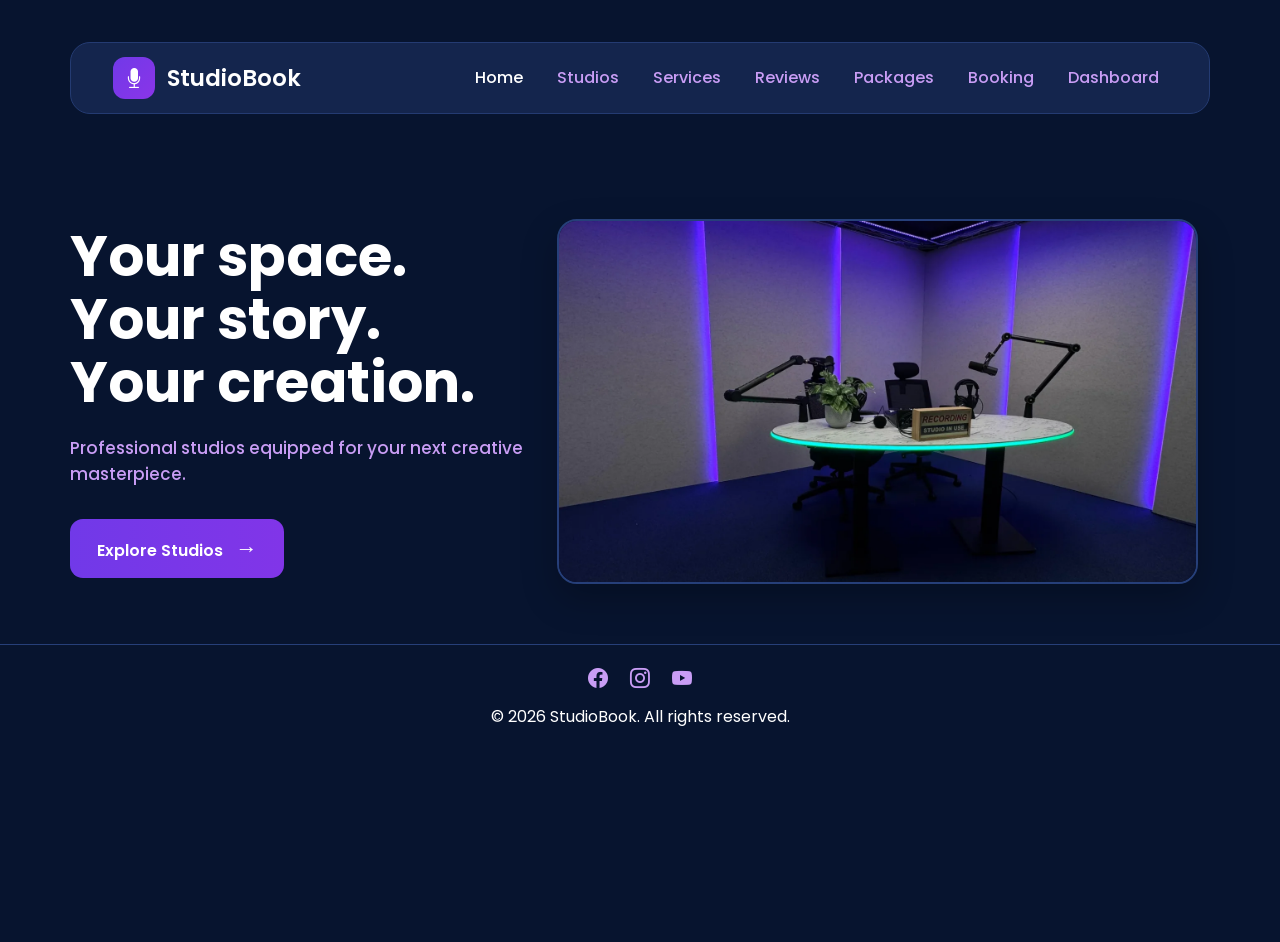
<file: index.html>
<!DOCTYPE html>
<html lang="en">

<head>
    <meta charset="UTF-8">
    <meta name="viewport" content="width=device-width, initial-scale=1.0">

    <title>StudioBook | Home</title>

    <!-- Bootstrap -->
    <link href="https://cdn.jsdelivr.net/npm/bootstrap@5.3.3/dist/css/bootstrap.min.css"
        rel="stylesheet">
        <link rel="stylesheet" href="https://cdn.jsdelivr.net/npm/bootstrap-icons@1.11.3/font/bootstrap-icons.min.css">
        <link rel="preconnect" href="https://fonts.googleapis.com">
<link rel="preconnect" href="https://fonts.gstatic.com" crossorigin>
<link href="https://fonts.googleapis.com/css2?family=Poppins:wght@400;500;600;700;800&display=swap" rel="stylesheet">

    <!-- CSS -->
    <link rel="stylesheet" href="style.css">
</head>

<body>

    <!-- NAVBAR -->
    <nav class="navbar navbar-expand-lg studio-navbar">

        <div class="container-fluid">

            <!-- Logo -->
            <a class="navbar-brand d-flex align-items-center" href="#">

                <div class="logo-box">
                    <i class="bi bi-mic-fill text-white"></i>
                </div>

                <span class="brand-name">StudioBook</span>

            </a>

<!-- Hamburger Button -->
        <button class="navbar-toggler"
                type="button"
                data-bs-toggle="collapse"
                data-bs-target="#studioNavbar">

            <span class="navbar-toggler-icon"></span>

        </button>


        <!-- Navigation Links -->
        <div class="collapse navbar-collapse" id="studioNavbar">
            
            <div class="navbar-nav ms-auto">

                <a class="nav-link active" href="index.html">Home</a>

                <a class="nav-link" href="studios.html">Studios</a>

                <a class="nav-link" href="services.html">Services</a>

                <a class="nav-link" href="reviews.html">Reviews</a>

                <a class="nav-link" href="packages.html">Packages</a>

                <a class="nav-link" href="booking.html">Booking</a>

                <a class="nav-link" href="owner.html">Dashboard</a>

            </div>

        </div>

    </nav>


    <!-- HERO SECTION -->
    <section class="hero">

        <div class="container-fluid">

            <div class="row align-items-center">

                <!-- LEFT SIDE -->
                <div class="col-lg-5 hero-text">

                    <h1>
                        Your space.<br>
                        Your story.<br>
                        Your creation.
                    </h1>

                    <p>
                        Professional studios equipped for your next
                        creative masterpiece.
                    </p>

                    <a href="studios.html" class="btn explore-btn">
                        Explore Studios
                        <span>→</span>
                    </a>

                </div>


                <!-- RIGHT SIDE -->
                <div class="col-lg-7">

                    <img src="podcast.jpg"
                        class="studio-image"
                        alt="Recording Studio">

                </div>

            </div>

        </div>

    </section>

    <footer class="footer">

        <div class="social-icons">
            <a href="#"><i class="bi bi-facebook"></i></a>
            <a href="#"><i class="bi bi-instagram"></i></a>
            <a href="#"><i class="bi bi-youtube"></i></a>
        </div>

        <div class="footer-bottom">
            © 2026 StudioBook. All rights reserved.
        </div>

    </footer>

<script src="https://cdn.jsdelivr.net/npm/bootstrap@5.3.3/dist/js/bootstrap.bundle.min.js"></script>
</body>
</html>
</file>
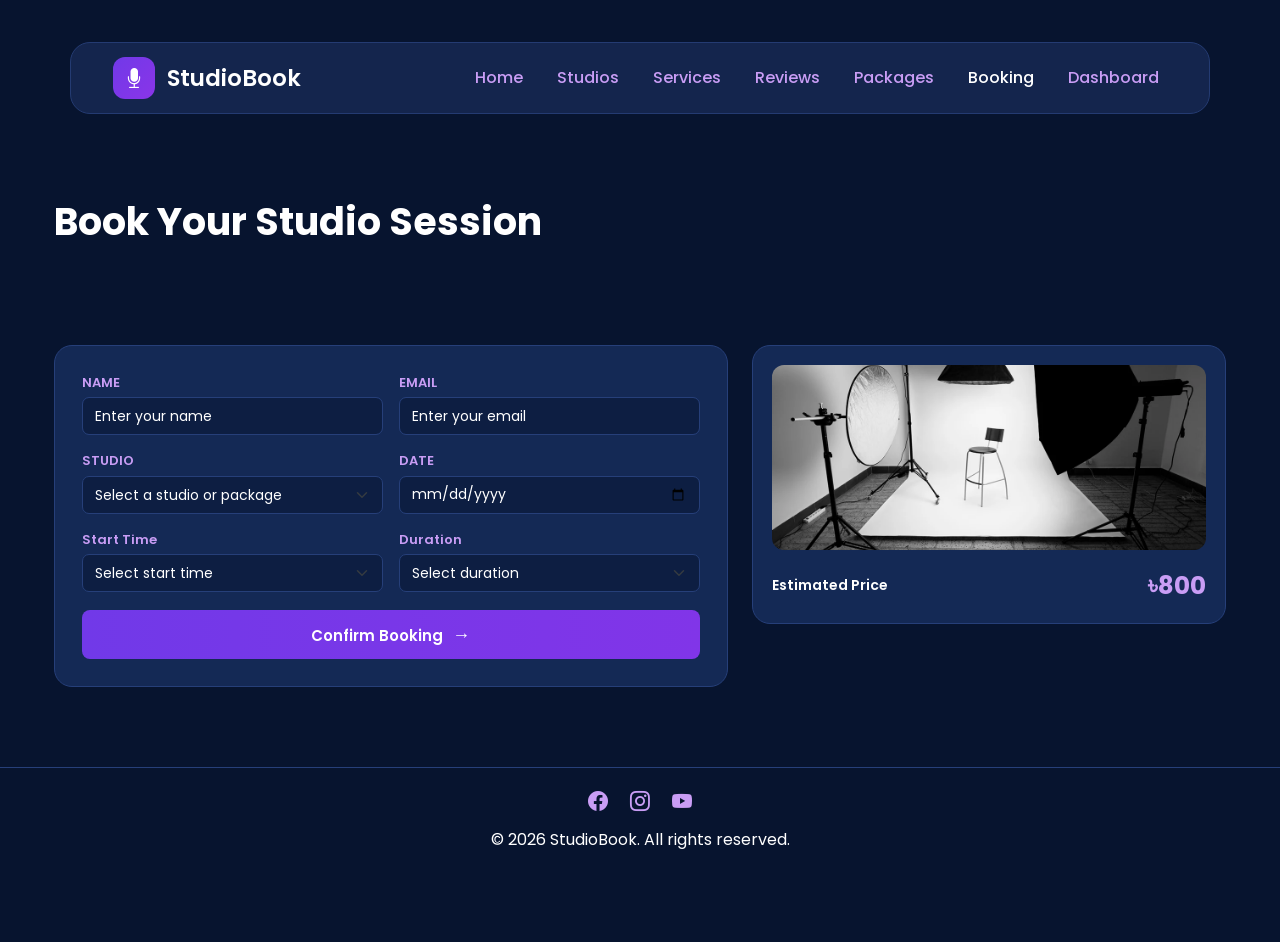
<file: booking.html>
<!DOCTYPE html>
<html lang="en">
<head>
    <meta charset="UTF-8">
    <meta name="viewport" content="width=device-width, initial-scale=1.0">

    <title>Booking - StudioBook</title>

    <!-- Bootstrap -->
    <link href="https://cdn.jsdelivr.net/npm/bootstrap@5.3.3/dist/css/bootstrap.min.css"
        rel="stylesheet">
        <link rel="stylesheet" href="https://cdn.jsdelivr.net/npm/bootstrap-icons@1.11.3/font/bootstrap-icons.min.css">
        <link rel="preconnect" href="https://fonts.googleapis.com">
<link rel="preconnect" href="https://fonts.gstatic.com" crossorigin>
<link href="https://fonts.googleapis.com/css2?family=Poppins:wght@400;500;600;700;800&display=swap" rel="stylesheet">

    <link rel="stylesheet" href="style.css">
</head>

<body>

<!-- =========================
     NAVBAR
     ========================= -->

<nav class="navbar navbar-expand-lg studio-navbar">

    <div class="container-fluid">

        <a class="navbar-brand d-flex align-items-center" href="index.html">

            <div class="logo-box">
                <i class="bi bi-mic-fill text-white"></i>
            </div>

            <span class="brand-name">StudioBook</span>

        </a>


        <button class="navbar-toggler"
                type="button"
                data-bs-toggle="collapse"
                data-bs-target="#studioNavbar">

            <span class="navbar-toggler-icon"></span>

        </button>


        <div class="collapse navbar-collapse" id="studioNavbar">

             <div class="navbar-nav ms-auto">

                <a class="nav-link" href="index.html">Home</a>

                <a class="nav-link" href="studios.html">Studios</a>

                <a class="nav-link" href="services.html">Services</a>

                <a class="nav-link" href="reviews.html">Reviews</a>

                <a class="nav-link" href="packages.html">Packages</a>

                <a class="nav-link active" href="booking.html">Booking</a>

                <a class="nav-link" href="owner.html">Dashboard</a>

            </div>

        </div>

    </div>

</nav>


<!-- =========================
     BOOKING SECTION
     ========================= -->

<section class="booking-section">

    <h1 class="booking-title">Book Your Studio Session</h1>


    <div class="row booking-row g-4">


        <!-- LEFT: BOOKING FORM -->

        <div class="col-lg-7">

            <div class="booking-card">

                <div class="row g-3">

                    <!-- NAME -->

                    <div class="col-md-6">

                        <label for="name">NAME</label>

                        <input type="text"
                               id="name"
                               class="form-control"
                               placeholder="Enter your name">

                    </div>


                    <!-- EMAIL -->

                    <div class="col-md-6">

                        <label for="email">EMAIL</label>

                        <input type="email"
                               id="email"
                               class="form-control"
                               placeholder="Enter your email">

                    </div>


                    <!-- STUDIO -->

                    <div class="col-md-6">

                        <label for="studio">STUDIO</label>

                        <select id="studio" class="form-select">

    <option value="">Select a studio or package</option>

    <optgroup label="Studios">

        <option value="500"
                data-studio="podcast"
                data-image="podcast.jpg">
            Podcast Studio
        </option>

        <option value="800"
                data-studio="video"
                data-image="video.jpg">
            Video Studio
        </option>

        <option value="600"
                data-studio="photography"
                data-image="photography.jpg">
            Photography Studio
        </option>

        <option value="700"
                data-studio="audio"
                data-image="audio.jpg">
            Audio Studio
        </option>

    </optgroup>


    <optgroup label="Packages">

        <option value="2000"
                data-package="content"
                data-duration="3">
            Content Package
        </option>

        <option value="2500"
                data-package="creator"
                data-duration="4">
            Creator Package
        </option>

        <option value="4000"
                data-package="full-production"
                data-duration="6">
            Full Production Package
        </option>

    </optgroup>

</select>

                    </div>


                    <!-- DATE -->

                    <div class="col-md-6">

                        <label for="date">DATE</label>

                        <input type="date"
                               id="date"
                               class="form-control">

                    </div>
<div class="col-md-6">
    <label class="form-label">Start Time</label>

    <select id="startTime" class="form-select">
        <option value="">Select start time</option>
        <option value="10:00 AM">10:00 AM</option>
        <option value="11:00 AM">11:00 AM</option>
        <option value="12:00 PM">12:00 PM</option>
        <option value="1:00 PM">1:00 PM</option>
        <option value="2:00 PM">2:00 PM</option>
        <option value="3:00 PM">3:00 PM</option>
        <option value="4:00 PM">4:00 PM</option>
        <option value="5:00 PM">5:00 PM</option>
        <option value="6:00 PM">6:00 PM</option>
        <option value="7:00 PM">7:00 PM</option>
        <option value="8:00 PM">8:00 PM</option>
        <option value="9:00 PM">9:00 PM</option>
    </select>
</div>

<div class="col-md-6">
    <label class="form-label">Duration</label>

    <select id="duration" class="form-select">
        <option value="">Select duration</option>
        <option value="1">1 Hour</option>
        <option value="2">2 Hours</option>
        <option value="3">3 Hours</option>
        <option value="4">4 Hours</option>
        <option value="5">5 Hours</option>
        <option value="6">6 Hours</option>
    </select>
</div>


<input type="hidden" id="timeSlot">
                    

                    <!-- CONFIRM BUTTON -->

                    <div class="col-12">

                        <button type="button"
                                class="confirm-btn"
                                id="confirmBooking">

                            Confirm Booking
                            <span>→</span>

                        </button>

                    </div>

                </div>

            </div>

        </div>


        <!-- RIGHT: STUDIO PREVIEW -->

        <div class="col-lg-5">

            <div class="booking-preview">

                <img src="video.jpg"
                     alt="Studio"
                     class="booking-image"
                     id="bookingImage">


                <div class="price-row">

                    <span>Estimated Price</span>

                    <strong id="estimatedPrice">৳800</strong>

                </div>

            </div>

        </div>

    </div>

</section>


<!-- =========================
     CONFIRMATION POPUP
     ========================= -->

<div class="confirmation-overlay" id="confirmationPopup">

    <div class="confirmation-box">

        <div class="success-icon">
            <i class="bi bi-check-lg"></i>
        </div>

        <h2>Booking Confirmed!</h2>

        <p>Your studio has been booked successfully.</p>


        <div class="confirmation-details">

            <div>
                <span>Studio</span>
                <strong id="confirmStudio">Video Studio</strong>
            </div>

            <div>
                <span>Name</span>
                <strong id="confirmName">Annesha</strong>
            </div>

            <div>
                <span>Date</span>
                <strong id="confirmDate">28 August 2026</strong>
            </div>

            <div>
                <span>Duration</span>
                <strong id="confirmDuration">2 Hours</strong>
            </div>

            <div class="total-row">
                <span>Total</span>
                <strong id="confirmTotal">৳1600</strong>
            </div>

        </div>


        <button class="done-btn" id="doneBtn">
            Done
        </button>

    </div>

</div>
<footer class="footer">

        <div class="social-icons">
            <a href="#"><i class="bi bi-facebook"></i></a>
            <a href="#"><i class="bi bi-instagram"></i></a>
            <a href="#"><i class="bi bi-youtube"></i></a>
        </div>

        <div class="footer-bottom">
            © 2026 StudioBook. All rights reserved.
        </div>

    </footer>

<!-- Bootstrap JS -->

<script src="https://cdn.jsdelivr.net/npm/bootstrap@5.3.3/dist/js/bootstrap.bundle.min.js"></script>

<!-- Your JS -->

<script src="script.js"></script>

</body>
</html>
</file>
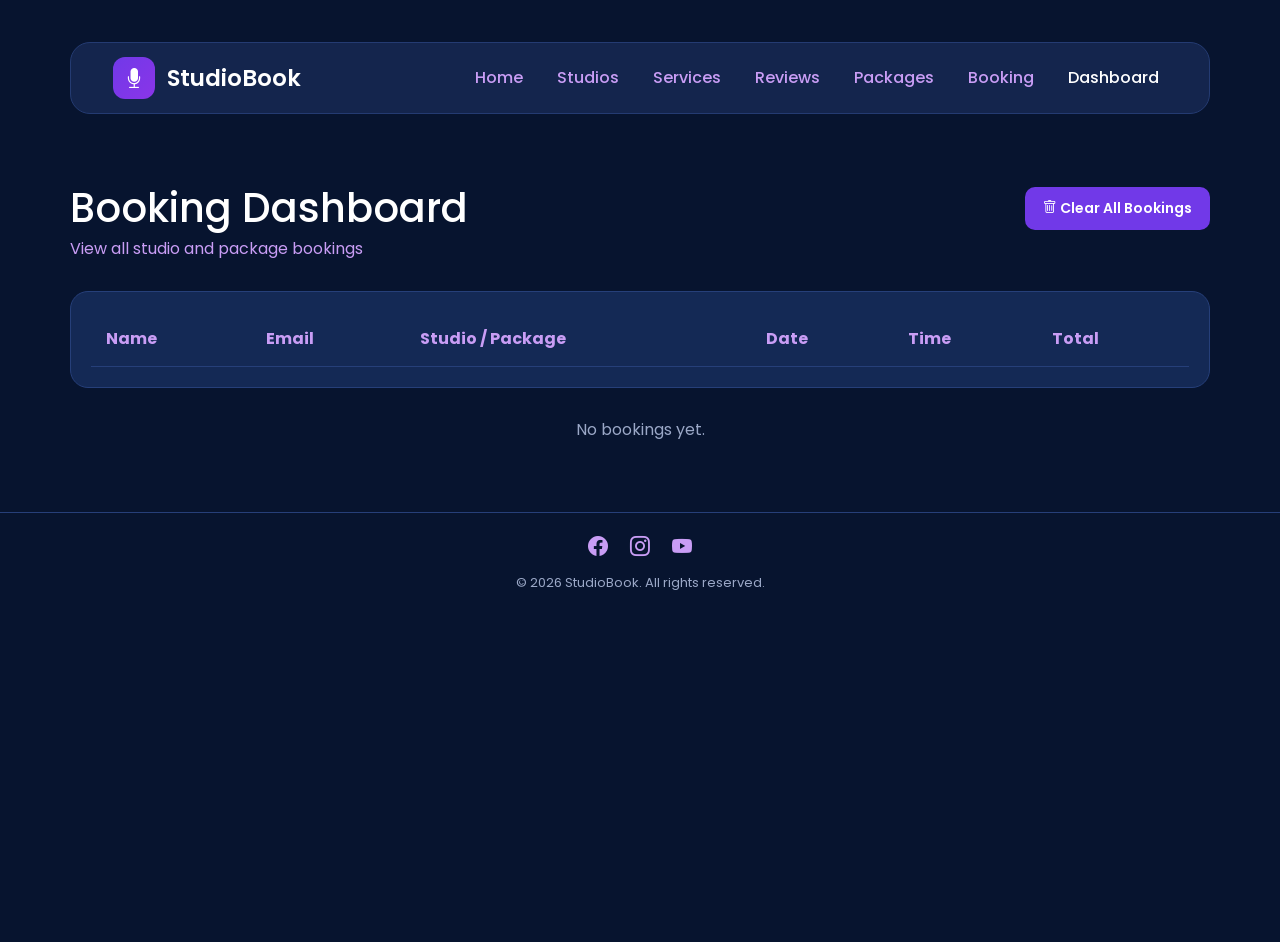
<file: owner.html>
<!DOCTYPE html>
<html lang="en">

<head>
    <meta charset="UTF-8">
    <meta name="viewport" content="width=device-width, initial-scale=1.0">

    <title>Dashboard - StudioBook</title>

    <!-- Bootstrap -->
    <link href="https://cdn.jsdelivr.net/npm/bootstrap@5.3.3/dist/css/bootstrap.min.css"
        rel="stylesheet">
        <link rel="stylesheet" href="https://cdn.jsdelivr.net/npm/bootstrap-icons@1.11.3/font/bootstrap-icons.min.css">
        <link rel="preconnect" href="https://fonts.googleapis.com">
<link rel="preconnect" href="https://fonts.gstatic.com" crossorigin>
<link href="https://fonts.googleapis.com/css2?family=Poppins:wght@400;500;600;700;800&display=swap" rel="stylesheet">


    <!-- Main CSS -->
    <link rel="stylesheet" href="style.css">
</head>

<body>

    <!-- ================= NAVBAR ================= -->

    <nav class="navbar navbar-expand-lg studio-navbar">

        <div class="container-fluid">

            <!-- Logo -->
            <a class="navbar-brand d-flex align-items-center" href="#">

                <div class="logo-box">
                    <i class="bi bi-mic-fill text-white"></i>
                </div>

                <span class="brand-name">StudioBook</span>

            </a>

<!-- Hamburger Button -->
        <button class="navbar-toggler"
                type="button"
                data-bs-toggle="collapse"
                data-bs-target="#studioNavbar">

            <span class="navbar-toggler-icon"></span>

        </button>


        <!-- Navigation Links -->
        <div class="collapse navbar-collapse" id="studioNavbar">
            
            <div class="navbar-nav ms-auto">

                <a class="nav-link" href="index.html">Home</a>

                <a class="nav-link" href="studios.html">Studios</a>

                <a class="nav-link" href="services.html">Services</a>

                <a class="nav-link" href="reviews.html">Reviews</a>

                <a class="nav-link" href="packages.html">Packages</a>

                <a class="nav-link" href="booking.html">Booking</a>

                <a class="nav-link active" href="owner.html">Dashboard</a>

            </div>

        </div>

    </nav>


    <!-- ================= OWNER DASHBOARD ================= -->

    <div class="owner-container">

        <div class="owner-header">

            <h1>Booking Dashboard</h1>

            <button id="clearBookings" class="clear-bookings-btn">
                <i class="bi bi-trash"></i>
                Clear All Bookings
            </button>

        </div>

        <p class="owner-subtitle">
            View all studio and package bookings
        </p>


        <!-- ================= BOOKING TABLE ================= -->

        <div class="booking-table-box">

            <table class="table booking-table">

                <thead>
                    <tr>
                        <th>Name</th>
                        <th>Email</th>
                        <th>Studio / Package</th>
                        <th>Date</th>
                        <th>Time</th>
                        <th>Total</th>
                    </tr>
                </thead>

                <tbody id="bookingTableBody">
                </tbody>

            </table>

        </div>


        <!-- No Booking Message -->

        <p id="noBookings" class="no-bookings">
            No bookings yet.
        </p>

    </div>


    <!-- ================= FOOTER ================= -->

    <footer class="footer">

        <div class="social-icons">

            <a href="#">
                <i class="bi bi-facebook"></i>
            </a>

            <a href="#">
                <i class="bi bi-instagram"></i>
            </a>

            <a href="#">
                <i class="bi bi-youtube"></i>
            </a>

        </div>

        <p>
            © 2026 StudioBook. All rights reserved.
        </p>

    </footer>

<script src="https://cdn.jsdelivr.net/npm/bootstrap@5.3.3/dist/js/bootstrap.bundle.min.js"></script>
    <!-- JavaScript -->
    <script src="script.js"></script>

</body>

</html>
</file>
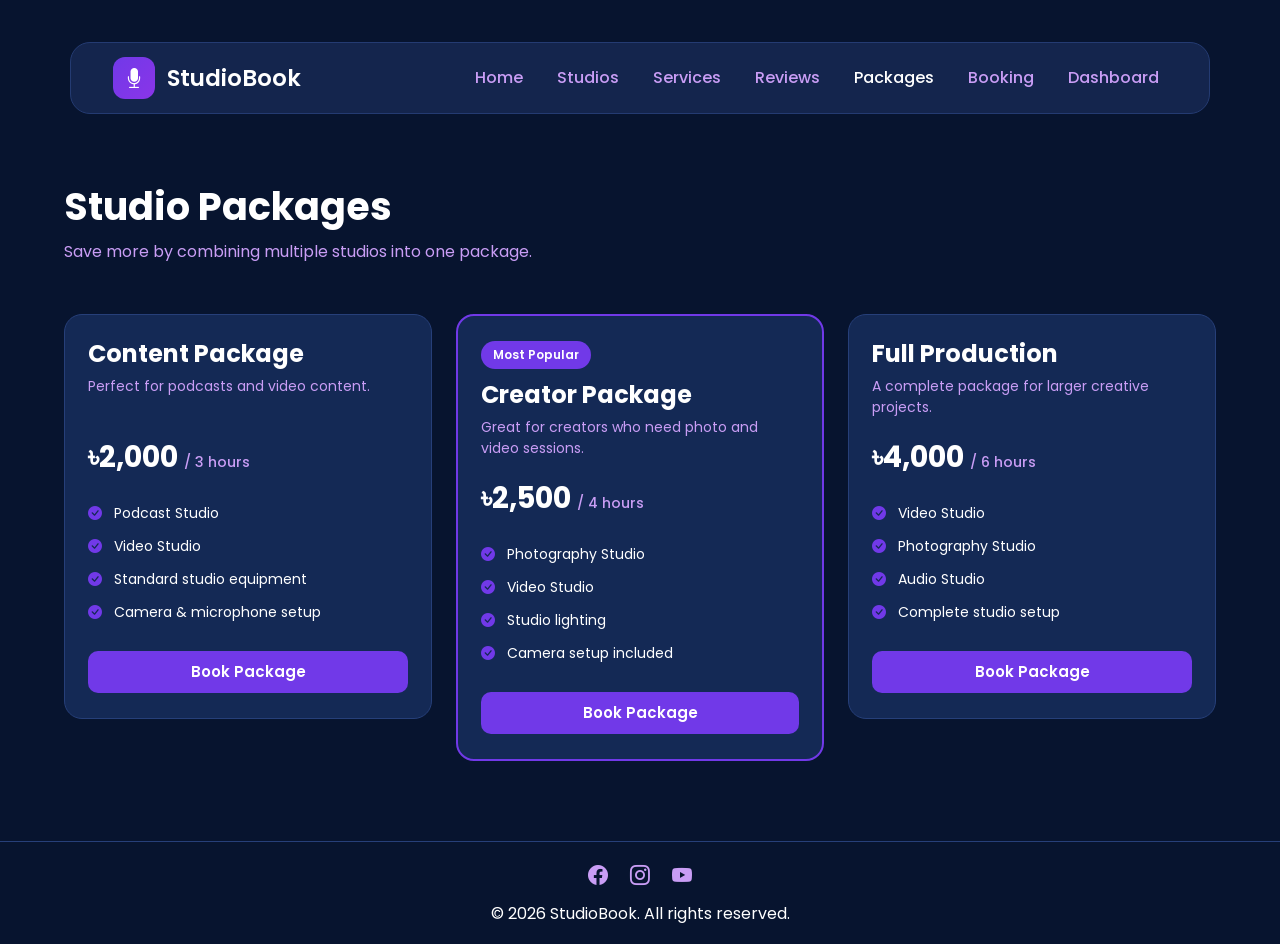
<file: packages.html>
<!DOCTYPE html>
<html lang="en">

<head>
    <meta charset="UTF-8">
    <meta name="viewport" content="width=device-width, initial-scale=1.0">

    <title>StudioBook | Pricing</title>

    <!-- Bootstrap -->
    <link href="https://cdn.jsdelivr.net/npm/bootstrap@5.3.3/dist/css/bootstrap.min.css"
        rel="stylesheet">

    <!-- Bootstrap Icons -->
    <link rel="stylesheet"
        href="https://cdn.jsdelivr.net/npm/bootstrap-icons@1.11.3/font/bootstrap-icons.min.css">

    <!-- Your CSS -->
    <link rel="stylesheet" href="style.css">
    <link rel="preconnect" href="https://fonts.googleapis.com">
<link rel="preconnect" href="https://fonts.gstatic.com" crossorigin>
<link href="https://fonts.googleapis.com/css2?family=Poppins:wght@400;500;600;700;800&display=swap" rel="stylesheet">
</head>

<body>

    <!-- ================= NAVBAR ================= -->

    <nav class="navbar navbar-expand-lg studio-navbar">

        <div class="container-fluid">

            <!-- Logo -->
            <a class="navbar-brand d-flex align-items-center" href="index.html">

                <div class="logo-box">
                    <i class="bi bi-mic-fill text-white"></i>
                </div>

                <span class="brand-name">StudioBook</span>

            </a>

            <!-- Hamburger -->
            <button class="navbar-toggler"
                type="button"
                data-bs-toggle="collapse"
                data-bs-target="#studioNavbar">

                <span class="navbar-toggler-icon"></span>

            </button>

            <!-- Navigation -->
            <div class="collapse navbar-collapse" id="studioNavbar">

                <div class="navbar-nav ms-auto">

                    <a class="nav-link" href="index.html">Home</a>

                    <a class="nav-link" href="studios.html">Studios</a>

                    <a class="nav-link" href="services.html">Services</a>

                    <a class="nav-link" href="reviews.html">Reviews</a>

                    <a class="nav-link active" href="packages.html">Packages</a>

                    <a class="nav-link" href="booking.html">Booking</a>

                    <a class="nav-link" href="owner.html">Dashboard</a>

                </div>

            </div>

        </div>

    </nav>


    <!-- ================= PRICING ================= -->
<section class="pricing-section">

    <h1 class="pricing-title">Studio Packages</h1>

    <p class="pricing-subtitle">
        Save more by combining multiple studios into one package.
    </p>

    <div class="row g-4 pricing-cards">

        <!-- Content Package -->
        <div class="col-lg-4 col-md-6">
            <div class="pricing-card">

                <h2>Content Package</h2>

                <p class="pricing-description">
                    Perfect for podcasts and video content.
                </p>

                <div class="price">
                    ৳2,000 <span>/ 3 hours</span>
                </div>

                <ul>
                    <li><i class="bi bi-check-circle-fill"></i> Podcast Studio</li>
                    <li><i class="bi bi-check-circle-fill"></i> Video Studio</li>
                    <li><i class="bi bi-check-circle-fill"></i> Standard studio equipment</li>
                    <li><i class="bi bi-check-circle-fill"></i> Camera & microphone setup</li>
                </ul>

                <a href="booking.html?package=content" class="pricing-btn">
                    Book Package
                </a>

            </div>
        </div>


        <!-- Creator Package -->
        <div class="col-lg-4 col-md-6">
            <div class="pricing-card featured">

                <span class="popular">Most Popular</span>

                <h2>Creator Package</h2>

                <p class="pricing-description">
                    Great for creators who need photo and video sessions.
                </p>

                <div class="price">
                    ৳2,500 <span>/ 4 hours</span>
                </div>

                <ul>
                    <li><i class="bi bi-check-circle-fill"></i> Photography Studio</li>
                    <li><i class="bi bi-check-circle-fill"></i> Video Studio</li>
                    <li><i class="bi bi-check-circle-fill"></i> Studio lighting</li>
                    <li><i class="bi bi-check-circle-fill"></i> Camera setup included</li>
                </ul>

                <a href="booking.html?package=creator" class="pricing-btn">
                    Book Package
                </a>

            </div>
        </div>


        <!-- Full Production Package -->
        <div class="col-lg-4 col-md-6">
            <div class="pricing-card">

                <h2>Full Production</h2>

                <p class="pricing-description">
                    A complete package for larger creative projects.
                </p>

                <div class="price">
                    ৳4,000 <span>/ 6 hours</span>
                </div>

                <ul>
                    <li><i class="bi bi-check-circle-fill"></i> Video Studio</li>
                    <li><i class="bi bi-check-circle-fill"></i> Photography Studio</li>
                    <li><i class="bi bi-check-circle-fill"></i> Audio Studio</li>
                    <li><i class="bi bi-check-circle-fill"></i> Complete studio setup</li>
                </ul>

                <a href="booking.html?package=full-production" class="pricing-btn">
                    Book Package
                </a>

            </div>
        </div>

    </div>

</section>

<footer class="footer">

        <div class="social-icons">
            <a href="#"><i class="bi bi-facebook"></i></a>
            <a href="#"><i class="bi bi-instagram"></i></a>
            <a href="#"><i class="bi bi-youtube"></i></a>
        </div>

        <div class="footer-bottom">
            © 2026 StudioBook. All rights reserved.
        </div>

    </footer>

    
    <script src="https://cdn.jsdelivr.net/npm/bootstrap@5.3.3/dist/js/bootstrap.bundle.min.js"></script>

</body>

</html>
</file>
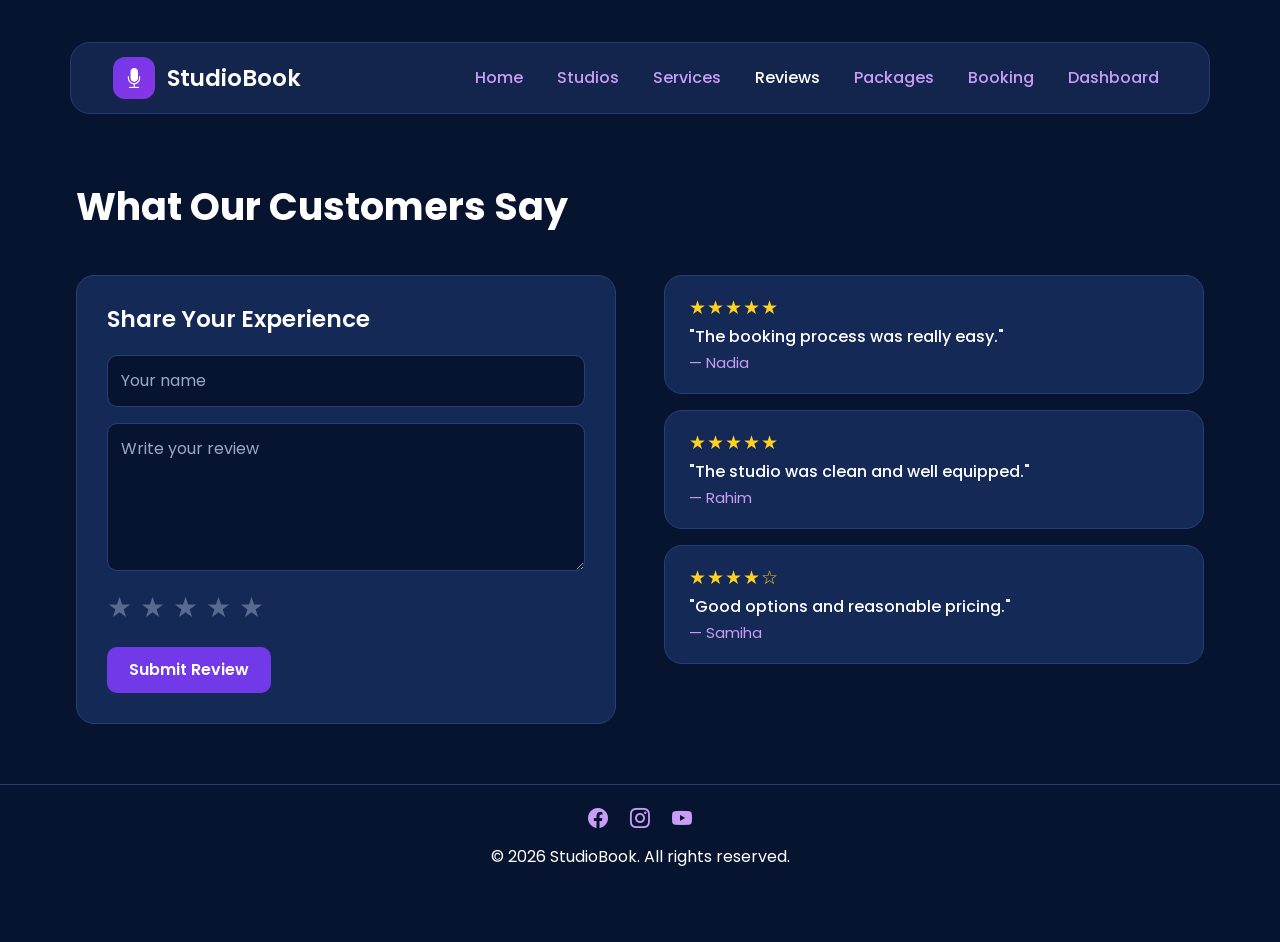
<file: reviews.html>
<!DOCTYPE html>
<html lang="en">

<head>
    <meta charset="UTF-8">
    <meta name="viewport" content="width=device-width, initial-scale=1.0">

    <title>StudioBook | Reviews</title>

    <!-- Bootstrap -->
    <link href="https://cdn.jsdelivr.net/npm/bootstrap@5.3.3/dist/css/bootstrap.min.css"
        rel="stylesheet">

    <!-- Bootstrap Icons -->
    <link rel="stylesheet"
        href="https://cdn.jsdelivr.net/npm/bootstrap-icons@1.11.3/font/bootstrap-icons.min.css">

    <!-- Your CSS -->
    <link rel="stylesheet" href="style.css">
    <link rel="preconnect" href="https://fonts.googleapis.com">
<link rel="preconnect" href="https://fonts.gstatic.com" crossorigin>
<link href="https://fonts.googleapis.com/css2?family=Poppins:wght@400;500;600;700;800&display=swap" rel="stylesheet">
</head>

<body>

    <!-- ================= NAVBAR ================= -->

    <nav class="navbar navbar-expand-lg studio-navbar">

        <div class="container-fluid">

            <!-- Logo -->
            <a class="navbar-brand d-flex align-items-center" href="index.html">

                <div class="logo-box">
                    <i class="bi bi-mic-fill text-white"></i>
                </div>

                <span class="brand-name">StudioBook</span>

            </a>

            <!-- Hamburger -->
            <button class="navbar-toggler"
                type="button"
                data-bs-toggle="collapse"
                data-bs-target="#studioNavbar">

                <span class="navbar-toggler-icon"></span>

            </button>

            <!-- Navigation -->
            <div class="collapse navbar-collapse" id="studioNavbar">

                <div class="navbar-nav ms-auto">

                    <a class="nav-link" href="index.html">Home</a>

                    <a class="nav-link" href="studios.html">Studios</a>

                    <a class="nav-link" href="services.html">Services</a>

                    <a class="nav-link active" href="reviews.html">Reviews</a>

                    <a class="nav-link" href="packages.html">Packages</a>

                    <a class="nav-link" href="booking.html">Booking</a>

                    <a class="nav-link" href="owner.html">Dashboard</a>

                </div>

            </div>

        </div>

    </nav>

<!-- ================= REVIEWS ================= -->

<section class="reviews-section">

    <div class="container-fluid">

        <!-- Heading -->
        <h1 class="reviews-title">
            What Our Customers Say
        </h1>

        <div class="row g-5 align-items-start">

            <!-- LEFT SIDE: ADD REVIEW -->

            <div class="col-lg-6">

                <div class="review-form">

                    <h3>Share Your Experience</h3>

                    <input
                        type="text"
                        id="reviewName"
                        class="form-control"
                        placeholder="Your name">

                    <textarea
                        id="reviewText"
                        class="form-control"
                        rows="5"
                        placeholder="Write your review"></textarea>

                        <div class="rating">
    <span data-rating="1">★</span>
    <span data-rating="2">★</span>
    <span data-rating="3">★</span>
    <span data-rating="4">★</span>
    <span data-rating="5">★</span>
</div>

                    <button
                        type="button"
                        id="submitReview"
                        class="review-btn">
                        Submit Review
                    </button>

                </div>

            </div>


            <!-- RIGHT SIDE: REVIEWS -->

            <div class="col-lg-6">

                <div class="reviews-list" id="userReviews">

                    <!-- Review 1 -->
                    <div class="review-card">

                        <div class="stars">
                            ★★★★★
                        </div>

                        <p class="review-text">
                            "The booking process was really easy."
                        </p>

                        <p class="review-name">
                            — Nadia
                        </p>

                    </div>


                    <!-- Review 2 -->
                    <div class="review-card">

                        <div class="stars">
                            ★★★★★
                        </div>

                        <p class="review-text">
                            "The studio was clean and well equipped."
                        </p>

                        <p class="review-name">
                            — Rahim
                        </p>

                    </div>


                    <!-- Review 3 -->
                    <div class="review-card">

                        <div class="stars">
                            ★★★★☆
                        </div>

                        <p class="review-text">
                            "Good options and reasonable pricing."
                        </p>

                        <p class="review-name">
                            — Samiha
                        </p>

                    </div>

                </div>

            </div>

        </div>

    </div>

</section>
    
<footer class="footer">

        <div class="social-icons">
            <a href="#"><i class="bi bi-facebook"></i></a>
            <a href="#"><i class="bi bi-instagram"></i></a>
            <a href="#"><i class="bi bi-youtube"></i></a>
        </div>

        <div class="footer-bottom">
            © 2026 StudioBook. All rights reserved.
        </div>

    </footer>


    
    <script src="https://cdn.jsdelivr.net/npm/bootstrap@5.3.3/dist/js/bootstrap.bundle.min.js"></script>
    <script src="script.js"></script>

</body>

</html>
</file>
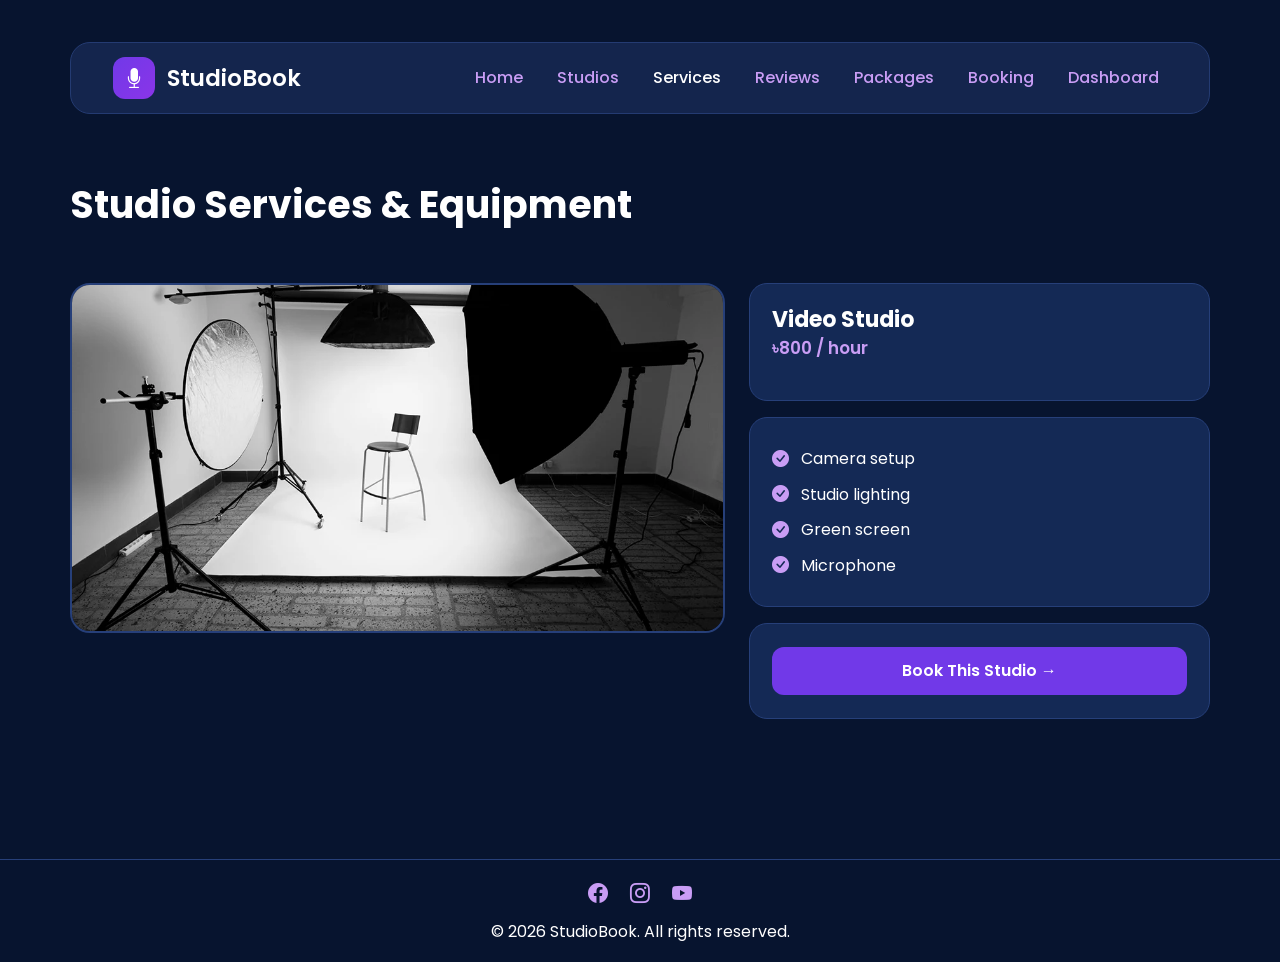
<file: services.html>
<!DOCTYPE html>
<html lang="en">
<head>
    <meta charset="UTF-8">
    <meta name="viewport" content="width=device-width, initial-scale=1.0">

    <title>StudioBook - Services</title>

    <!-- Bootstrap -->
    <link href="https://cdn.jsdelivr.net/npm/bootstrap@5.3.3/dist/css/bootstrap.min.css" rel="stylesheet">

    <!-- Bootstrap Icons -->
    <link rel="stylesheet"
          href="https://cdn.jsdelivr.net/npm/bootstrap-icons@1.11.3/font/bootstrap-icons.css">

    <!-- Google Font -->
    <link rel="preconnect" href="https://fonts.googleapis.com">
    <link rel="preconnect" href="https://fonts.gstatic.com" crossorigin>
    <link href="https://fonts.googleapis.com/css2?family=Poppins:wght@400;500;600;700;800&display=swap" rel="stylesheet">

    <!-- Your CSS -->
    <link href="style.css" rel="stylesheet">
</head>

<body>

    <!-- NAVBAR -->
    <nav class="navbar navbar-expand-lg studio-navbar">

        <div class="container-fluid">

            <a class="navbar-brand d-flex align-items-center" href="index.html">

                <div class="logo-box">
                    <i class="bi bi-mic-fill text-white"></i>
                </div>

                <span class="brand-name">StudioBook</span>

            </a>

            <button class="navbar-toggler"
                    type="button"
                    data-bs-toggle="collapse"
                    data-bs-target="#studioNavbar">

                <span class="navbar-toggler-icon"></span>

            </button>

            <div class="collapse navbar-collapse" id="studioNavbar">

                 <div class="navbar-nav ms-auto">

                <a class="nav-link" href="index.html">Home</a>

                <a class="nav-link" href="studios.html">Studios</a>

                <a class="nav-link active" href="services.html">Services</a>

                <a class="nav-link" href="reviews.html">Reviews</a>

                <a class="nav-link" href="packages.html">Packages</a>

                <a class="nav-link" href="booking.html">Booking</a>

                <a class="nav-link" href="owner.html">Dashboard</a>

            </div>

            </div>

        </div>

    </nav>


    <!-- SERVICES -->
    <main class="content-wrap">

        <h1 class="page-title">Studio Services & Equipment</h1>

        <div class="row g-4">

            <!-- IMAGE -->
            <div class="col-lg-7">

                <img src="video.jpg"
                     alt="Studio"
                     class="service-studio-image"
                     id="serviceImage">

            </div>


            <!-- INFORMATION -->
            <div class="col-lg-5">

                <!-- Studio Name & Price -->
                <div class="info-card mb-3">

                    <h2 class="studio-name" id="studioName">
                        Video Studio
                    </h2>

                    <p class="studio-price" id="studioPrice">
                        ৳800 / hour
                    </p>

                </div>


                <!-- Facilities -->
                <div class="info-card mb-3">

                    <ul class="feature-list" id="featureList">

                        <li>
                            <i class="bi bi-check-circle-fill"></i>
                            Camera setup
                        </li>

                        <li>
                            <i class="bi bi-check-circle-fill"></i>
                            Studio lighting
                        </li>

                        <li>
                            <i class="bi bi-check-circle-fill"></i>
                            Green screen
                        </li>

                        <li>
                            <i class="bi bi-check-circle-fill"></i>
                            Microphone
                        </li>

                    </ul>

                </div>


                <!-- Booking -->
                <div class="info-card">

                    <a href="booking.html"
                       class="btn btn-book"
                       id="bookButton">

                        Book This Studio →

                    </a>

                </div>

            </div>

        </div>

    </main>
    <footer class="footer">

        <div class="social-icons">
            <a href="#"><i class="bi bi-facebook"></i></a>
            <a href="#"><i class="bi bi-instagram"></i></a>
            <a href="#"><i class="bi bi-youtube"></i></a>
        </div>

        <div class="footer-bottom">
            © 2026 StudioBook. All rights reserved.
        </div>

    </footer>


    <script src="script.js"></script>

    <script src="https://cdn.jsdelivr.net/npm/bootstrap@5.3.3/dist/js/bootstrap.bundle.min.js"></script>

</body>
</html>
</file>
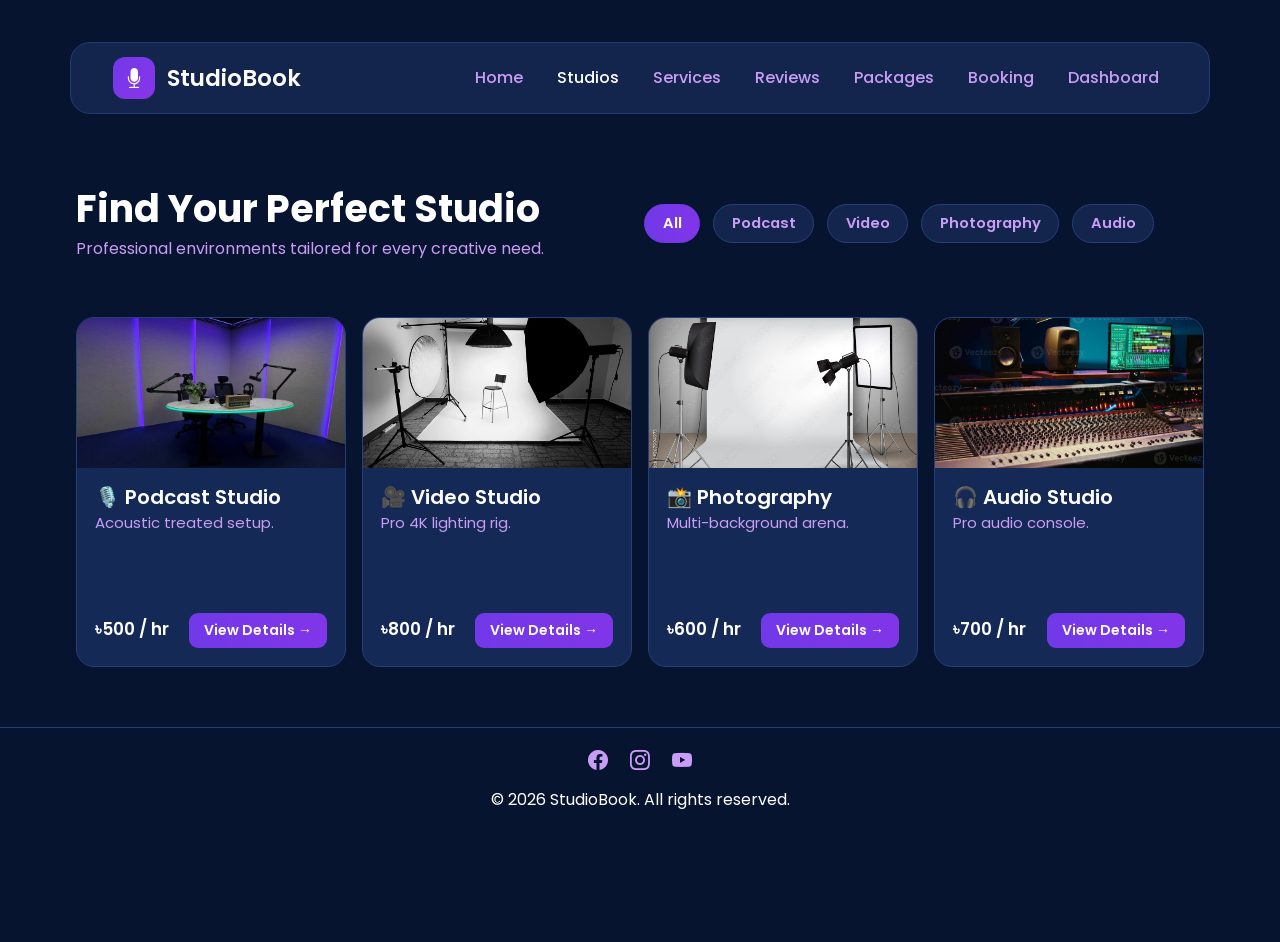
<file: studios.html>
<!DOCTYPE html>
<html lang="en">

<head>
    <meta charset="UTF-8">
    <meta name="viewport" content="width=device-width, initial-scale=1.0">

    <title>StudioBook | Studios</title>

    <!-- Bootstrap -->
    <link href="https://cdn.jsdelivr.net/npm/bootstrap@5.3.3/dist/css/bootstrap.min.css"
        rel="stylesheet">

    <!-- Bootstrap Icons -->
    <link rel="stylesheet"
        href="https://cdn.jsdelivr.net/npm/bootstrap-icons@1.11.3/font/bootstrap-icons.min.css">
<link rel="preconnect" href="https://fonts.googleapis.com">
<link rel="preconnect" href="https://fonts.gstatic.com" crossorigin>
<link href="https://fonts.googleapis.com/css2?family=Poppins:wght@400;500;600;700;800&display=swap" rel="stylesheet">

    <!-- Your CSS -->
    <link rel="stylesheet" href="style.css">
</head>

<body>

    <!-- ================= NAVBAR ================= -->

    <nav class="navbar navbar-expand-lg studio-navbar">

        <div class="container-fluid">

            <!-- Logo -->
            <a class="navbar-brand d-flex align-items-center" href="index.html">

                <div class="logo-box">
                    <i class="bi bi-mic-fill text-white"></i>
                </div>

                <span class="brand-name">StudioBook</span>

            </a>


            <!-- Hamburger -->
            <button class="navbar-toggler"
                type="button"
                data-bs-toggle="collapse"
                data-bs-target="#studioNavbar">

                <span class="navbar-toggler-icon"></span>

            </button>


            <!-- Navigation -->
            <div class="collapse navbar-collapse" id="studioNavbar">

                <div class="navbar-nav ms-auto">

                    <a class="nav-link" href="index.html">Home</a>

                    <a class="nav-link active" href="studios.html">Studios</a>

                    <a class="nav-link" href="services.html">Services</a>

                    <a class="nav-link" href="reviews.html">Reviews</a>

                    <a class="nav-link" href="packages.html">Packages</a>

                    <a class="nav-link" href="booking.html">Booking</a>

                    <a class="nav-link" href="owner.html">Dashboard</a>

                </div>

            </div>

        </div>

    </nav>


    <!-- ================= STUDIOS SECTION ================= -->

    <section class="studios-section">

        <div class="container-fluid">

            <!-- Heading -->
<div class="studio-header">

    <div>
        <h1>Find Your Perfect Studio</h1>

        <p class="studio-subtitle">
            Professional environments tailored for every creative need.
        </p>
    </div>

    <div class="filter-bar" id="filterBar">
        <button class="filter-btn active" data-filter="all">All</button>
        <button class="filter-btn" data-filter="podcast">Podcast</button>
        <button class="filter-btn" data-filter="video">Video</button>
        <button class="filter-btn" data-filter="photography">Photography</button>
        <button class="filter-btn" data-filter="audio">Audio</button>
      </div>
    </div>

            <!-- STUDIO CARDS -->

            <div class="row g-3 studio-cards">


                <!-- CARD 1 -->
                <div class="col-lg-3 col-md-6 studio-item" data-category="podcast">

                    <div class="studio-card">

                        <img src="podcast.jpg"
                            alt="Podcast Studio">

                        <div class="card-content">

                            <h3>🎙️ Podcast Studio</h3>

                            <p>Acoustic treated setup.</p>

                            <div class="card-bottom">

                                <span>৳500 / hr</span>

                                <a href="services.html?studio=podcast" class="book-btn">
                                    View Details →
                                </a>

                            </div>

                        </div>

                    </div>

                </div>


                <!-- CARD 2 -->
                <div class="col-lg-3 col-md-6 studio-item" data-category="video">


                    <div class="studio-card">

                        <img src="video.jpg"
                            alt="Video Studio">

                        <div class="card-content">

                            <h3>🎥 Video Studio</h3>

                            <p>Pro 4K lighting rig.</p>

                            <div class="card-bottom">

                                <span>৳800 / hr</span>

                                <a href="services.html?studio=video"
                                    class="book-btn">
                                    View Details →
                                </a>

                            </div>

                        </div>

                    </div>

                </div>


                <!-- CARD 3 -->
                <div class="col-lg-3 col-md-6 studio-item" data-category="photography">

                    <div class="studio-card">

                        <img src="photography.jpg"
                            alt="Photography Studio">

                        <div class="card-content">

                            <h3>📸 Photography</h3>

                            <p>Multi-background arena.</p>

                            <div class="card-bottom">

                                <span>৳600 / hr</span>

                                <a href="services.html?studio=photography"
                                    class="book-btn">
                                    View Details →
                                </a>

                            </div>

                        </div>

                    </div>

                </div>


                <!-- CARD 4 -->
                <div class="col-lg-3 col-md-6 studio-item" data-category="audio">


                    <div class="studio-card">

                        <img src="audio.jpg"
                            alt="Audio Studio">

                        <div class="card-content">

                            <h3>🎧 Audio Studio</h3>

                            <p>Pro audio console.</p>

                            <div class="card-bottom">

                                <span>৳700 / hr</span>

                                <a href="services.html?studio=audio"
                                    class="book-btn">
                                    View Details →
                                </a>

                            </div>

                        </div>

                    </div>

                </div>


            </div>
<p class="no-results" id="noResults">No studios match this filter.</p>
        </div>

    </section>
<footer class="footer">

        <div class="social-icons">
            <a href="#"><i class="bi bi-facebook"></i></a>
            <a href="#"><i class="bi bi-instagram"></i></a>
            <a href="#"><i class="bi bi-youtube"></i></a>
        </div>

        <div class="footer-bottom">
            © 2026 StudioBook. All rights reserved.
        </div>

    </footer>


    <!-- Bootstrap JavaScript -->
    <script src="https://cdn.jsdelivr.net/npm/bootstrap@5.3.3/dist/js/bootstrap.bundle.min.js"></script>
    <script src="script.js"></script>

</body>

</html>
</file>
<file: style.css>
/* =========================================================
   GENERAL
   ========================================================= */

* {
    margin: 0;
    padding: 0;
    box-sizing: border-box;
}

body {
    background-color: #07142f;
    font-family: 'Poppins', sans-serif;
    color: white;
    min-height: 100vh;
}


/* =========================================================
   NAVBAR  (shared across every page)
   ========================================================= */

.studio-navbar {
    background-color: #14254d;
    border: 1px solid #243b72;
    border-radius: 20px;
    margin: 42px 5.5% 0 5.5%;
    padding: 13px 30px;
    height: 72px;
}

.logo-box {
    background: linear-gradient(135deg, #7139e8, #8a35e8);
    width: 42px;
    height: 42px;
    border-radius: 12px;
    display: flex;
    align-items: center;
    justify-content: center;
    font-size: 20px;
    margin-right: 12px;
}

.brand-name {
    color: white;
    font-size: 23px;
    font-weight: 600;
}

.navbar-nav {
    gap: 18px;
}

.nav-link {
    color: #c99df5 !important;
    font-size: 16px;
    font-weight: 500;
    transition: 0.3s;
}

.nav-link:hover {
    color: white !important;
}

.nav-link.active {
    color: white !important;
}

.navbar-toggler {
    border: 1px solid #8b5cf6;
}

.navbar-toggler-icon {
    filter: invert(1);
}


/* =========================================================
   HOME PAGE — HERO
   ========================================================= */

.hero {
    margin-top: 105px;
    padding: 0 5.5%;
}

.hero-text {
    padding-left: 0;
}

.hero h1 {
    font-size: 56px;
    line-height: 1.13;
    font-weight: 700;
    margin-bottom: 20px;
}

.hero p {
    color: #c99df5;
    font-size: 17px;
    font-weight: 500;
    line-height: 1.55;
    max-width: 520px;
    margin-bottom: 32px;
}

.explore-btn {
    background: linear-gradient(90deg, #7139e8, #8135e8);
    color: white;
    font-size: 16px;
    font-weight: 600;
    padding: 13px 27px;
    border-radius: 13px;
    border: none;
}

.explore-btn:hover {
    background: linear-gradient(90deg, #8135e8, #963df0);
    color: white;
}

.explore-btn span {
    font-size: 22px;
    margin-left: 8px;
}

/* Home page hero image only — kept separate from the
   Services page image (.service-studio-image below) so
   the two never fight over the same class name. */
.studio-image {
    width: 100%;
    height: 365px;
    object-fit: cover;
    border-radius: 20px;
    border: 2px solid #263f79;
    display: block;
    box-shadow: 0 15px 35px rgba(0, 0, 0, 0.25);
}


/* =========================================================
   STUDIOS PAGE
   ========================================================= */

.studios-section {
    margin: 72px 5% 0 5%;
}

.studio-header {
    display: flex;
    align-items: center;
    flex-wrap: wrap;
    gap:100px;
    margin-bottom: 40px;
}

.studio-title h1,
.studios-section h1 {
    color: white;
    font-size: 38px;
    font-weight: 700;
    margin-bottom: 5px;
}

.studio-subtitle {
    color: #c99df5;
    font-size: 16px;
    margin: 0;
}

/* --- Filter buttons --- */
.filter-bar {
    display: flex;
    flex-wrap: wrap;
    gap: .8rem;
}

.filter-btn {
    background-color: #14254d;
    border: 1px solid #263f79;
    color: #c99df5;
    font-weight: 600;
    font-size: .92rem;
    padding: .45rem 1.1rem;
    border-radius: 999px;
    transition: all .18s ease;
}

.filter-btn:hover {
    color: #fff;
    border-color: #8135e8;
}

.filter-btn.active {
    background: linear-gradient(90deg, #7139e8, #8135e8);
    border-color: #7139e8;
    color: #fff;
}

/* Hides a card when JS adds the "hidden" class */
.studio-item.hidden {
    display: none;
}

/* Hidden by default — JS only reveals this when a filter
   genuinely returns zero results, so it never flashes on load */
.no-results {
    display: none;
}

/* --- Studio cards --- */

.studio-cards {
    margin-top: 0;
}

.studio-card {
    background-color: #142955;
    border: 1px solid #263f79;
    border-radius: 18px;
    overflow: hidden;
    height: 350px;
    position: relative;
    transition: 0.3s;
}

.studio-card:hover {
    transform: translateY(-5px);
}

.studio-card img {
    width: 100%;
    height: 150px;
    object-fit: cover;
    display: block;
}

.card-content {
    padding: 17px 18px;
}

.card-content h3 {
    color: white;
    font-size: 20px;
    font-weight: 600;
    margin-bottom: 3px;
}

.card-content p {
    color: #c99df5;
    font-size: 15px;
    margin: 0;
}

.card-bottom {
    position: absolute;
    left: 18px;
    right: 18px;
    bottom: 18px;
    display: flex;
    align-items: center;
    justify-content: space-between;
}

.card-bottom span {
    color: white;
    font-size: 17px;
    font-weight: 600;
}

.book-btn {
    background: linear-gradient(90deg, #7139e8, #8135e8);
    color: white;
    text-decoration: none;
    padding: 7px 15px;
    border-radius: 9px;
    font-size: 14px;
    font-weight: 600;
}

.book-btn:hover {
    color: white;
    background: #963df0;
}


/* =========================================================
   SERVICES PAGE
   ========================================================= */

.content-wrap {
    padding: 68px 5.5% 80px;
}

.page-title {
    color: white;
    font-weight: 700;
    font-size: 38px;
    margin-bottom: 55px;
}

/* Renamed from .studio-image to avoid clashing with the
   Home page hero image above — same class name, different
   page, different sizing = conflict otherwise. */
.service-studio-image {
    width: 100%;
    height: 350px;
    object-fit: cover;
    border-radius: 20px;
    border: 2px solid #263f79;
    display: block;
}

.info-card {
    background-color: #142955;
    border: 1px solid #263f79;
    border-radius: 18px;
    padding: 23px 22px;
}

.studio-name {
    color: white;
    font-weight: 700;
    font-size: 22px;
    margin-bottom: 3px;
}

.studio-price {
    color: #c99df5;
    font-weight: 600;
    font-size: 17px;
}

.feature-list {
    list-style: none;
    padding: 0;
    margin: 0;
}

.feature-list li {
    display: flex;
    align-items: center;
    gap: 12px;
    padding: 5px 0;
    color: white;
    font-size: 16px;
}

.feature-list li i {
    color: #c99df5;
    font-size: 17px;
}

.btn-book {
    background: #7139e8;
    border: none;
    color: white;
    font-weight: 600;
    padding: 12px 20px;
    border-radius: 12px;
    width: 100%;
    font-size: 16px;
    text-align: center;
    transition: 0.2s;
}

.btn-book:hover {
    background: #8135e8;
    color: white;
    
}

.btn-book:active {
    transform: translateY(0);
}


/* =========================================================
   RESPONSIVE
   ========================================================= */

@media (max-width: 991px) {

    /* Navbar */
    .studio-navbar {
        margin: 20px;
        height: auto;
    }

    .navbar-nav {
        margin-top: 15px;
        gap: 5px;
    }

    /* Home */
    .hero {
        margin-top: 70px;
    }

    .hero h1 {
        font-size: 42px;
    }

    .hero-text {
        margin-bottom: 50px;
    }

    /* Studios — absolute centering only works with room to
       spare; stack normally on small screens instead */
    .studio-header {
        flex-direction: column;
        align-items: flex-start;
        gap: 20px;
    }

    .filter-bar {
        width: 100%;
    }

    /* Services */
    .service-studio-image {
        min-height: 280px;
        margin-bottom: 5px;
    }

    .content-wrap {
        padding: 45px 5% 60px;
    }
 /* Pricing */
.pricing-section {
    margin: 45px 5% 60px 5%;
}

.pricing-title {
    font-size: 32px;
}

.pricing-subtitle {
    margin-bottom: 35px;
}

.pricing-card {
    min-height: auto;
    padding: 25px 20px;
}}

/* =========================================================
   REVIEWS PAGE
   ========================================================= */

.reviews-section {
    margin: 70px 5% 0 5%;
}

.reviews-title {
    color: white;
    font-size: 38px;
    font-weight: 700;
    margin-bottom: 45px;
}


/* Review cards */

.reviews-list {
    display: flex;
    flex-direction: column;
    gap: 16px;
}

.review-card {
    background-color: #142955;
    border: 1px solid #263f79;
    border-radius: 18px;
    padding: 18px 24px;
    min-height: 108px;
}

.stars {
    color: #ffd21f;
    font-size: 19px;
    letter-spacing: 1px;
    margin-bottom: 3px;
}

.review-text {
    color: white;
    font-size: 16px;
    font-weight: 500;
    margin: 0 0 3px 0;
}

.review-name {
    color: #c99df5;
    font-size: 15px;
    margin: 0;
}

/* Review Form */

.review-form {
    background-color: #142955;
    border: 1px solid #263f79;
    border-radius: 18px;
    padding: 30px;
    margin-top: 0;
    max-width: 100%;
}

.review-form h3 {
    color: white;
    font-size: 23px;
    font-weight: 600;
    margin-bottom: 22px;
}

.review-form .form-control {
    background-color: #07142f;
    border: 1px solid #263f79;
    color: white;
    margin-bottom: 16px;
    padding: 13px;
    border-radius: 10px;
}

.review-form .form-control::placeholder {
    color: #9ba8c7;
}

.review-form .form-control:focus {
    background-color: #07142f;
    color: white;
    border-color: #7139e8;
    box-shadow: none;
}

.review-btn {
    background-color: #7139e8;
    color: white;
    border: none;
    padding: 11px 22px;
    border-radius: 10px;
    font-weight: 600;
}

.review-btn:hover {
    background-color: #8135e8;
}

.user-reviews {
    margin-top: 0;
    max-width: 95%;
    margin-left: auto;
}

.user-review-card {
    background-color: #142955;
    border: 1px solid #263f79;
    border-radius: 15px;
    padding: 20px;
    margin-bottom: 15px;
}

.user-review-card .review-text {
    margin-bottom: 8px;
}

.user-review-card .review-name {
    margin: 0;
}
.rating {
    display: flex;
    gap: 8px;
    margin-bottom: 18px;
}

.rating span {
    color: #59698f;
    font-size: 28px;
    cursor: pointer;
    transition: 0.2s;
}

.rating span.active {
    color: #ffd21f;
}

.rating span:hover {
    color: #ffd21f;
}
/* =========================================================
   PRICING PAGE
   ========================================================= */

.pricing-section {
    margin: 70px 5% 80px 5%;
}

.pricing-title {
    color: white;
    font-size: 38px;
    font-weight: 700;
    margin-bottom: 10px;
}

.pricing-subtitle {
    color: #c99df5;
    font-size: 16px;
    margin-bottom: 50px;
}


/* --- Pricing Cards --- */

.pricing-cards {
    align-items: stretch;
}

.pricing-card {
    background-color: #142955;
    border: 1px solid #263f79;
    border-radius: 18px;
    padding: 25px 23px;
    min-height: 390px;
    position: relative;
    transition: 0.3s;
}

.pricing-card:hover {
    transform: translateY(-5px);
}

.pricing-card h2 {
    color: white;
    font-size: 24px;
    font-weight: 700;
    margin-bottom: 8px;
}

.pricing-description {
    color: #c99df5;
    font-size: 14px;
    line-height: 1.5;
    min-height: 43px;
    margin-bottom: 5px;
}


/* --- Price --- */

.price {
    color: white;
    font-size: 29px;
    font-weight: 700;
    margin: 17px 0;
}

.price span {
    color: #c99df5;
    font-size: 14px;
    font-weight: 500;
}


/* --- Package Features --- */

.pricing-card ul {
    list-style: none;
    padding: 0;
    margin: 0 0 22px 0;
}

.pricing-card li {
    color: white;
    font-size: 14px;
    padding: 6px 0;
}

.pricing-card li i {
    color: #7139e8;
    margin-right: 8px;
}


/* --- Book Button --- */

.pricing-btn {
    display: block;
    width: 100%;
    background: #7139e8;
    color: white;
    text-decoration: none;
    text-align: center;
    padding: 10px;
    border-radius: 10px;
    font-size: 15px;
    font-weight: 600;
    margin-top: 18px;
    transition: 0.2s;
}

.pricing-btn:hover {
    background: #8135e8;
    color: white;
}


/* --- Most Popular Package --- */

.pricing-card.featured {
    border: 2px solid #7139e8;
}

.popular {
    display: inline-block;
    background: #7139e8;
    color: white;
    font-size: 12px;
    font-weight: 600;
    padding: 5px 12px;
    border-radius: 20px;
    margin-bottom: 12px;
}
/* =========================
   FOOTER
   ========================= */

.footer {
    margin-top: 60px;
    padding: 18px 5%;
    text-align: center;
    border-top: 1px solid #263f79;
}

.social-icons {
    display: flex;
    justify-content: center;
    gap: 22px;
    margin-bottom: 12px;
}

.social-icons a {
    color: #c99df5;
    font-size: 20px;
    text-decoration: none;
}

.social-icons a:hover {
    color: white;
}

.footer p {
    color: #9ba8c7;
    font-size: 13px;
    margin: 0;
}
/* =========================
   BOOKING PAGE
   ========================= */

.booking-section {
    margin: 85px 4.2% 80px;
}

.booking-title {
    color: white;
    font-size: 38px;
    font-weight: 700;
    margin-bottom: 100px;
}


/* =========================
   BOOKING FORM CARD
   ========================= */

.booking-card {
    background-color: #142955;
    border: 1px solid #263f79;
    border-radius: 18px;
    padding: 27px;
}


/* Labels */

.booking-card label {
    display: block;
    color: #c99df5;
    font-size: 13px;
    font-weight: 600;
    margin-bottom: 5px;
}


/* Inputs */

.booking-card .form-control,
.booking-card .form-select {
    background-color: #0d1e42;
    border: 1px solid #263f79;
    color: white;
    height: 38px;
    border-radius: 7px;
    font-size: 14px;
    padding: 8px 12px;
}


.booking-card .form-control::placeholder {
    color: #ffffff;
}


.booking-card .form-control:focus,
.booking-card .form-select:focus {
    background-color: #0d1e42;
    color: white;
    border-color: #7139e8;
    box-shadow: none;
}


/* Select arrow */

.booking-card .form-select {
    cursor: pointer;
}


/* =========================
   CONFIRM BUTTON
   ========================= */

.confirm-btn {
    width: 100%;
    border: none;
    background: linear-gradient(90deg, #7139e8, #8135e8);
    color: white;
    font-size: 15px;
    font-weight: 600;
    padding: 11px;
    border-radius: 8px;
    margin-top: 2px;
    transition: 0.2s;
}

.confirm-btn span {
    margin-left: 5px;
    font-size: 18px;
}

.confirm-btn:hover {
    background: #8135e8;
}


/* =========================
   RIGHT PREVIEW CARD
   ========================= */

.booking-preview {
    background-color: #142955;
    border: 1px solid #263f79;
    border-radius: 18px;
    padding: 19px;
}


.booking-image {
    width: 100%;
    height: 185px;
    object-fit: cover;
    border-radius: 12px;
    display: block;
}


.price-row {
    display: flex;
    justify-content: space-between;
    align-items: center;
    margin-top: 17px;
}


.price-row span {
    color: white;
    font-size: 14px;
    font-weight: 600;
}


.price-row strong {
    color: #c99df5;
    font-size: 25px;
    font-weight: 700;
}


.time-section {
    margin-top: 20px;
}

.time-options {
    display: flex;
    flex-wrap: wrap;
    gap: 12px;
}

.time-btn {
    flex: 1;
    min-width: 120px;
    padding: 12px 15px;
    background-color: #07142f;
    color: white;
    border: 1px solid #263f79;
    border-radius: 10px;
    font-size: 14px;
    font-weight: 500;
    cursor: pointer;
    transition: 0.2s;
}

.time-btn:hover {
    border-color: #7139e8;
}

.time-btn.active {
    background-color: #7139e8;
    border-color: #7139e8;
    color: white;
}


/* =========================
   CONFIRMATION POPUP
   ========================= */

.confirmation-overlay {
    position: fixed;
    inset: 0;
    background: rgba(3, 10, 30, 0.78);
    display: none;
    align-items: center;
    justify-content: center;
    z-index: 9999;
}


.confirmation-overlay.show {
    display: flex;
}


.confirmation-box {
    width: 420px;
    background-color: #142955;
    border: 1px solid #7139e8;
    border-radius: 20px;
    padding: 30px;
    text-align: center;
}


.success-icon {
    width: 55px;
    height: 55px;
    background-color: #7139e8;
    border-radius: 50%;
    margin: 0 auto 15px;

    display: flex;
    align-items: center;
    justify-content: center;
}


.success-icon i {
    color: white;
    font-size: 27px;
}


.confirmation-box h2 {
    color: white;
    font-size: 25px;
    font-weight: 700;
    margin-bottom: 7px;
}


.confirmation-box > p {
    color: #c99df5;
    font-size: 14px;
    margin-bottom: 20px;
}


/* Confirmation information */

.confirmation-details {
    background-color: #0d1e42;
    border-radius: 12px;
    padding: 10px 17px;
    text-align: left;
    margin-bottom: 20px;
}


.confirmation-details div {
    display: flex;
    justify-content: space-between;
    padding: 8px 0;
    border-bottom: 1px solid #263f79;
}


.confirmation-details div:last-child {
    border-bottom: none;
}


.confirmation-details span {
    color: #c99df5;
    font-size: 14px;
}


.confirmation-details strong {
    color: white;
    font-size: 14px;
}


.confirmation-details .total-row strong {
    color: #c99df5;
    font-size: 18px;
}


/* Done button */

.done-btn {
    width: 100%;
    border: none;
    background-color: #7139e8;
    color: white;
    padding: 11px;
    border-radius: 9px;
    font-size: 15px;
    font-weight: 600;
}


.done-btn:hover {
    background-color: #8135e8;
}


/* =========================
   RESPONSIVE
   ========================= */

@media (max-width: 991px) {

    .booking-section {
        margin: 55px 5% 60px;
    }

    .booking-title {
        font-size: 32px;
        margin-bottom: 45px;
    }

    .booking-preview {
        margin-top: 5px;
    }

    .booking-image {
        height: 250px;
    }

}


@media (max-width: 576px) {

    .booking-card {
        padding: 20px;
    }

    .confirmation-box {
        width: 90%;
        padding: 25px;
    }

}
/* Owner Dashboard */

.owner-container {
    margin: 70px 5.5%;
}

.owner-header {
    display: flex;
    justify-content: space-between;
    align-items: center;
    margin-bottom: 5px;
}
.owner-header h1 {
    margin-bottom: 0;
}

.clear-bookings-btn {
    background-color: #7139e8;
    color: white;
    border: none;
    padding: 11px 18px;
    border-radius: 10px;
    font-size: 14px;
    font-weight: 600;
    cursor: pointer;
}

.clear-bookings-btn:hover {
    background-color: #8135e8;
}

.owner-subtitle {
    color: #c99df5;
    margin-top: 0;
    margin-bottom: 30px;
}

.booking-table-box {
    background-color: #142955;
    border: 1px solid #263f79;
    border-radius: 18px;
    padding: 20px;
    overflow-x: auto;
}

.booking-table {
    color: white;
    margin: 0;
}

.booking-table th {
    color: #c99df5 !important;
    background-color: #142955 !important;
    border-bottom: 1px solid #263f79 !important;
    padding: 15px;
}

.booking-table td {
    color: white !important;
    background-color: #142955 !important;
    border-bottom: 1px solid #263f79 !important;
    padding: 15px;
}

.no-bookings {
    color: #9ba8c7;
    text-align: center;
    margin-top: 30px;
}
</file>
